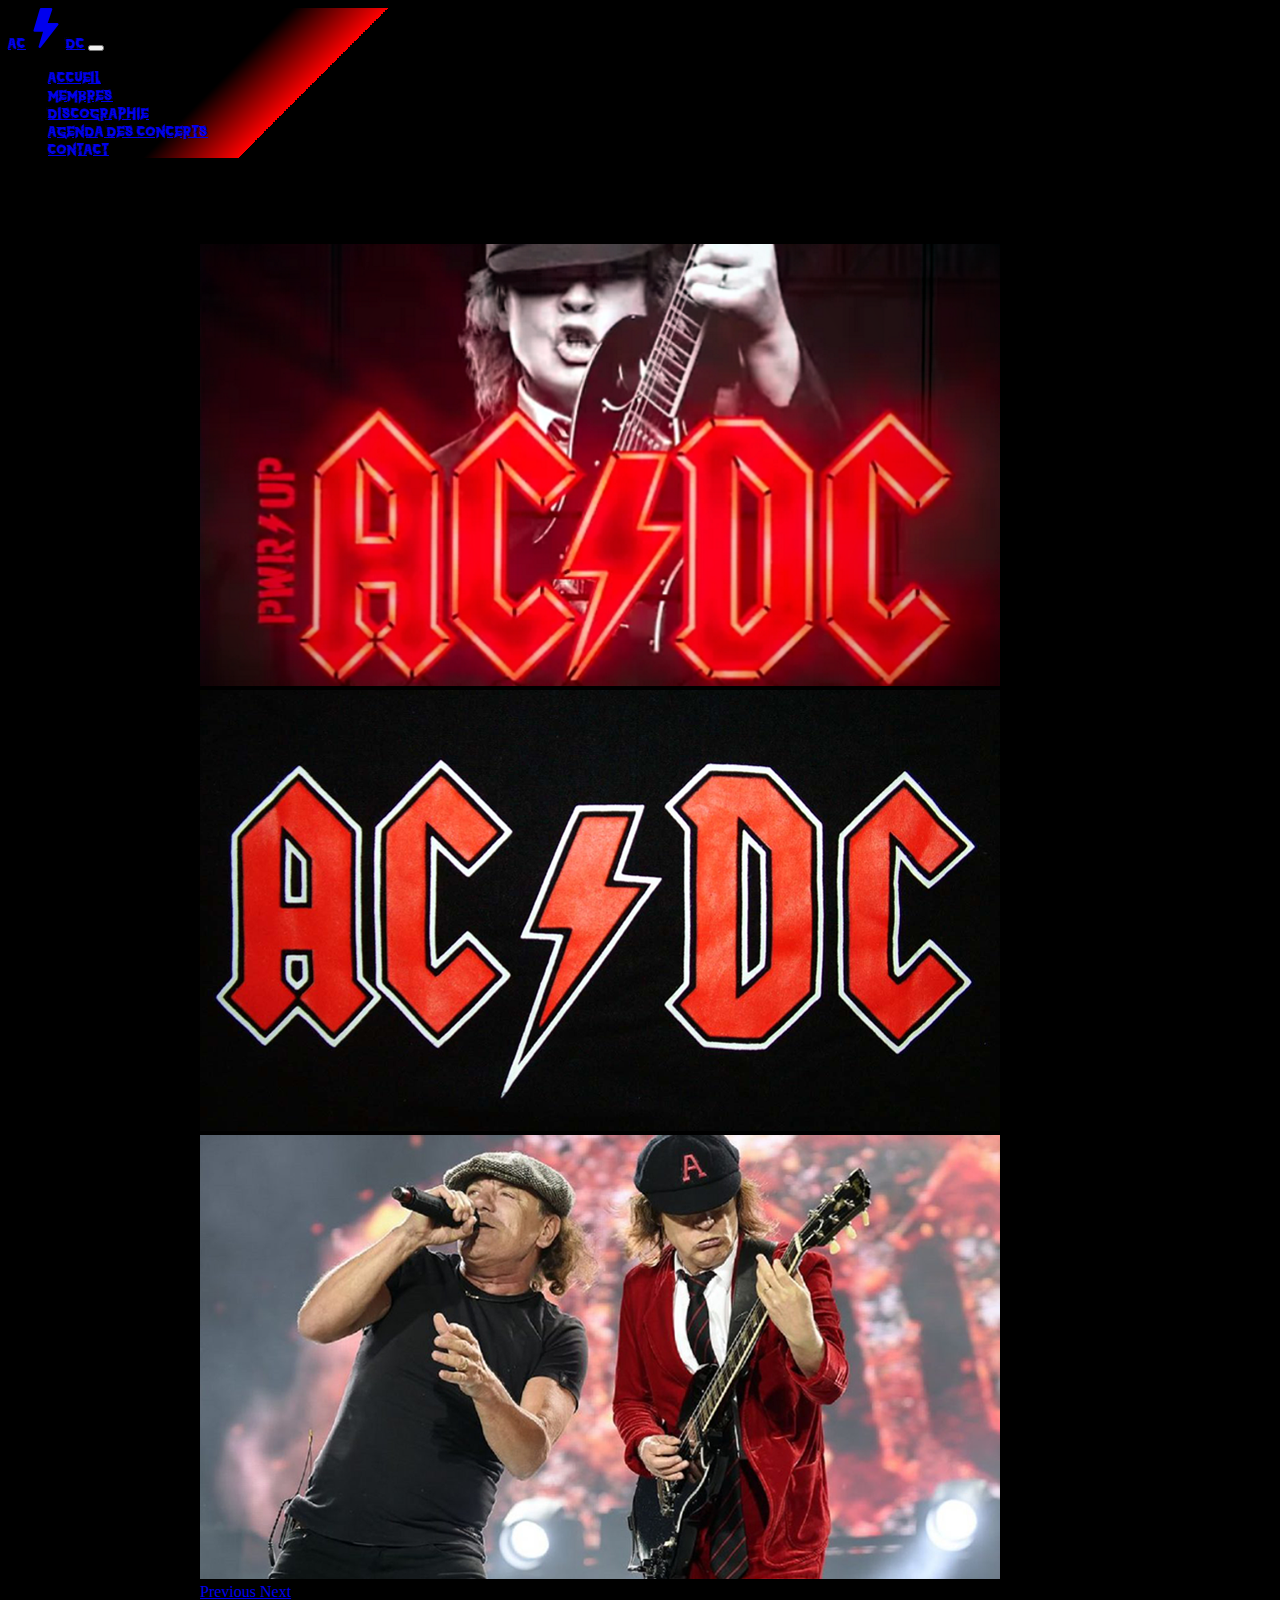
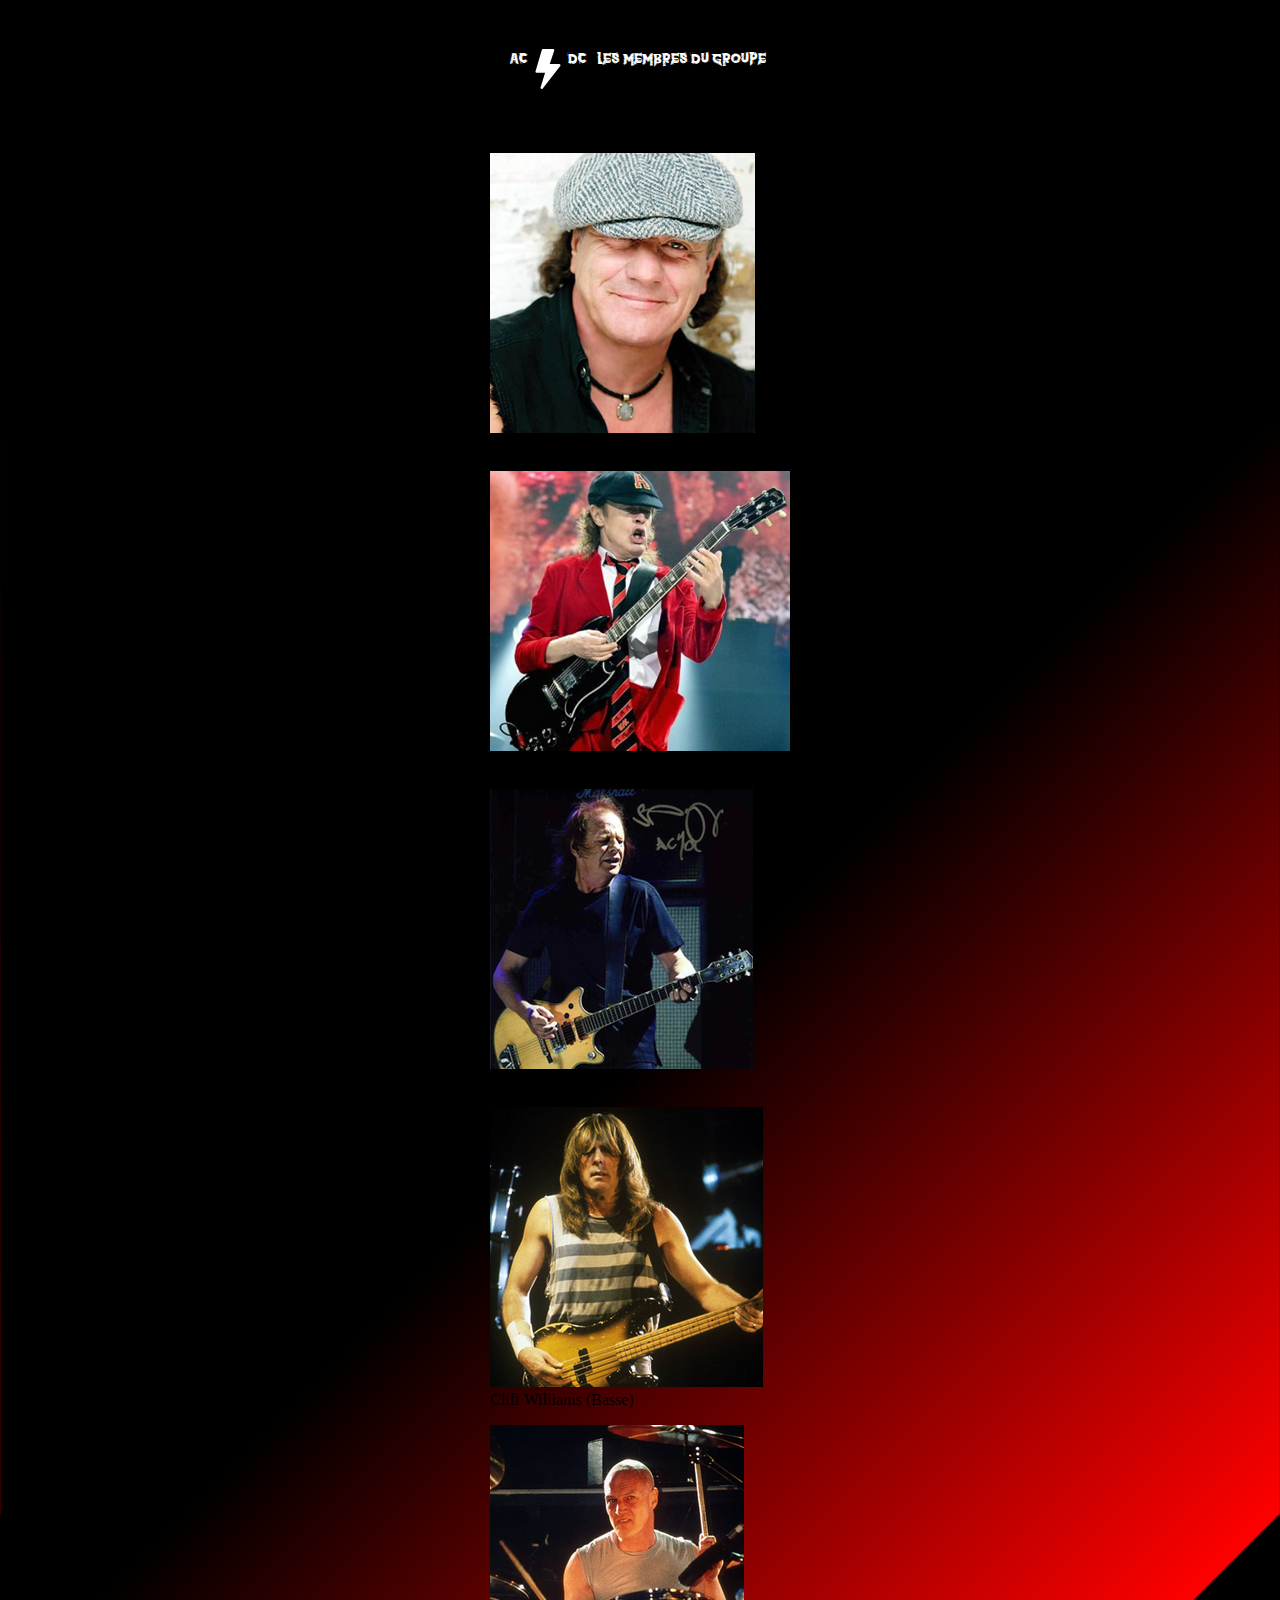
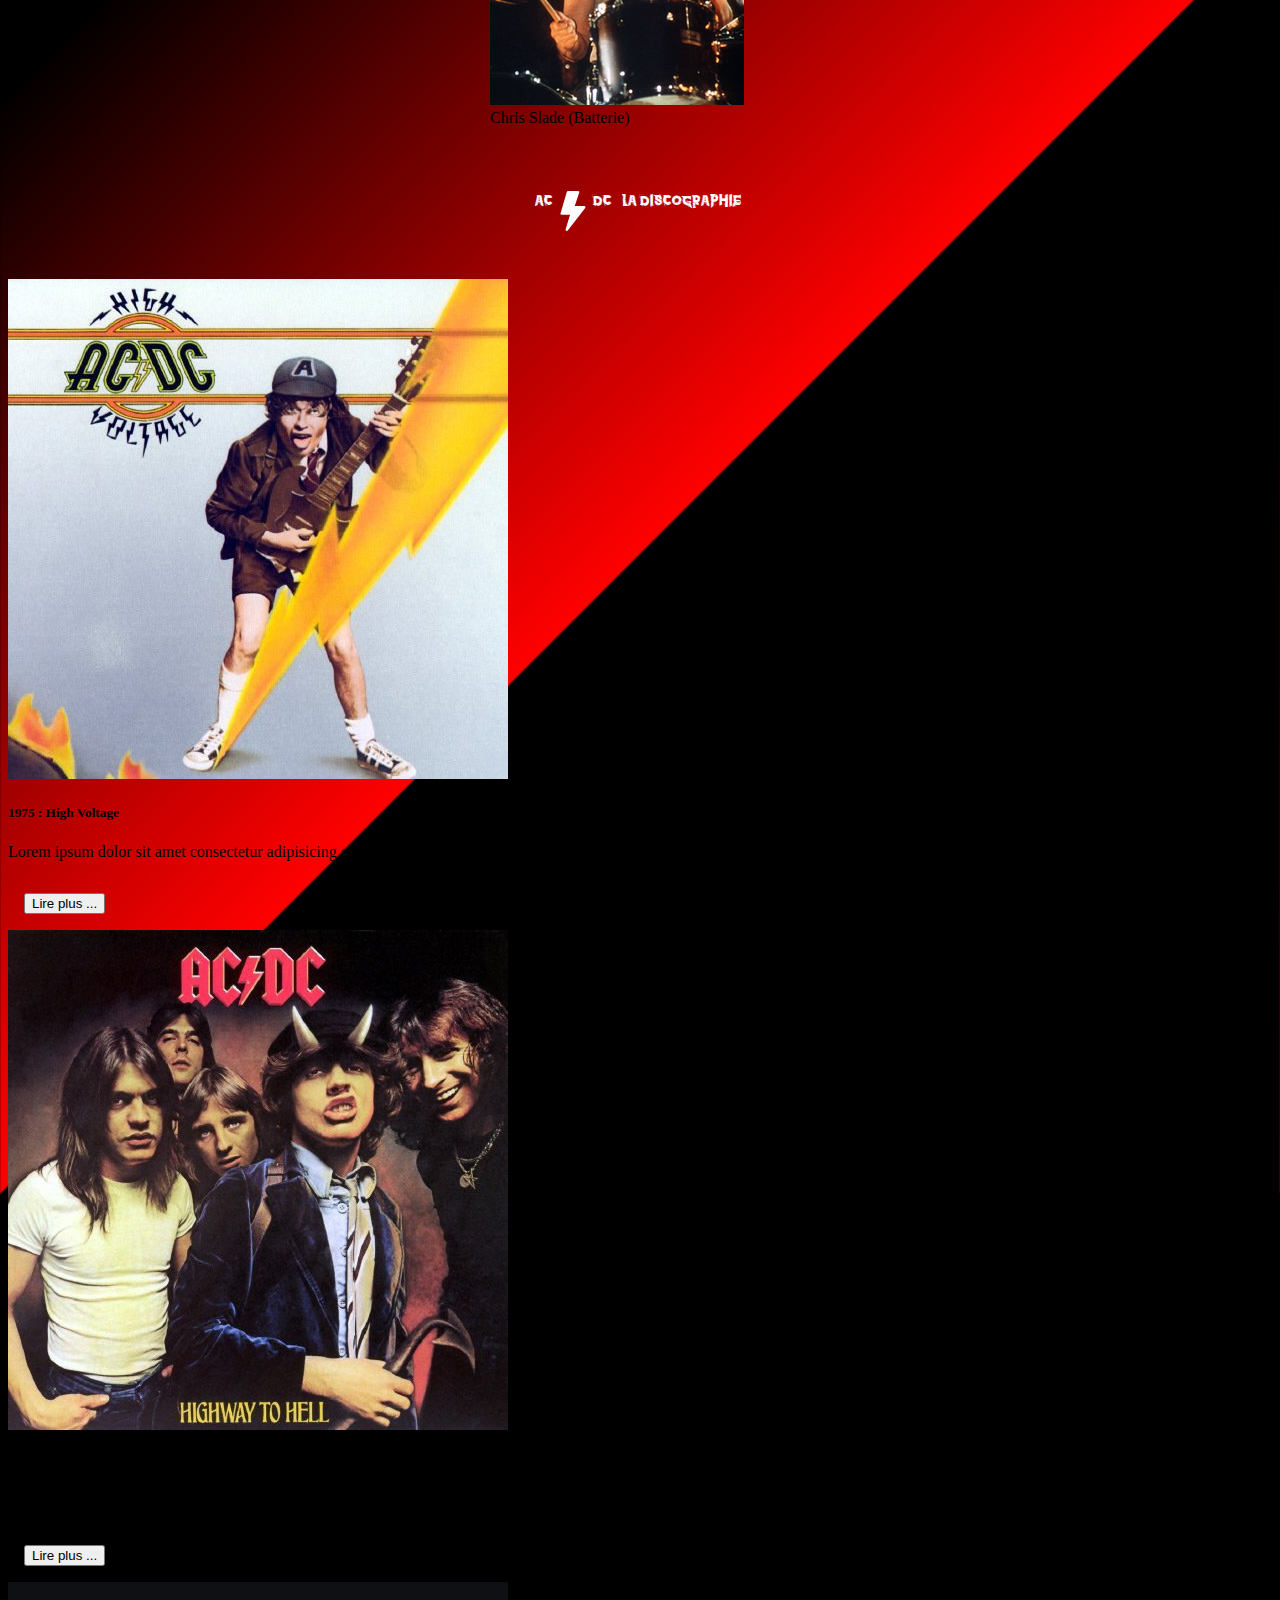
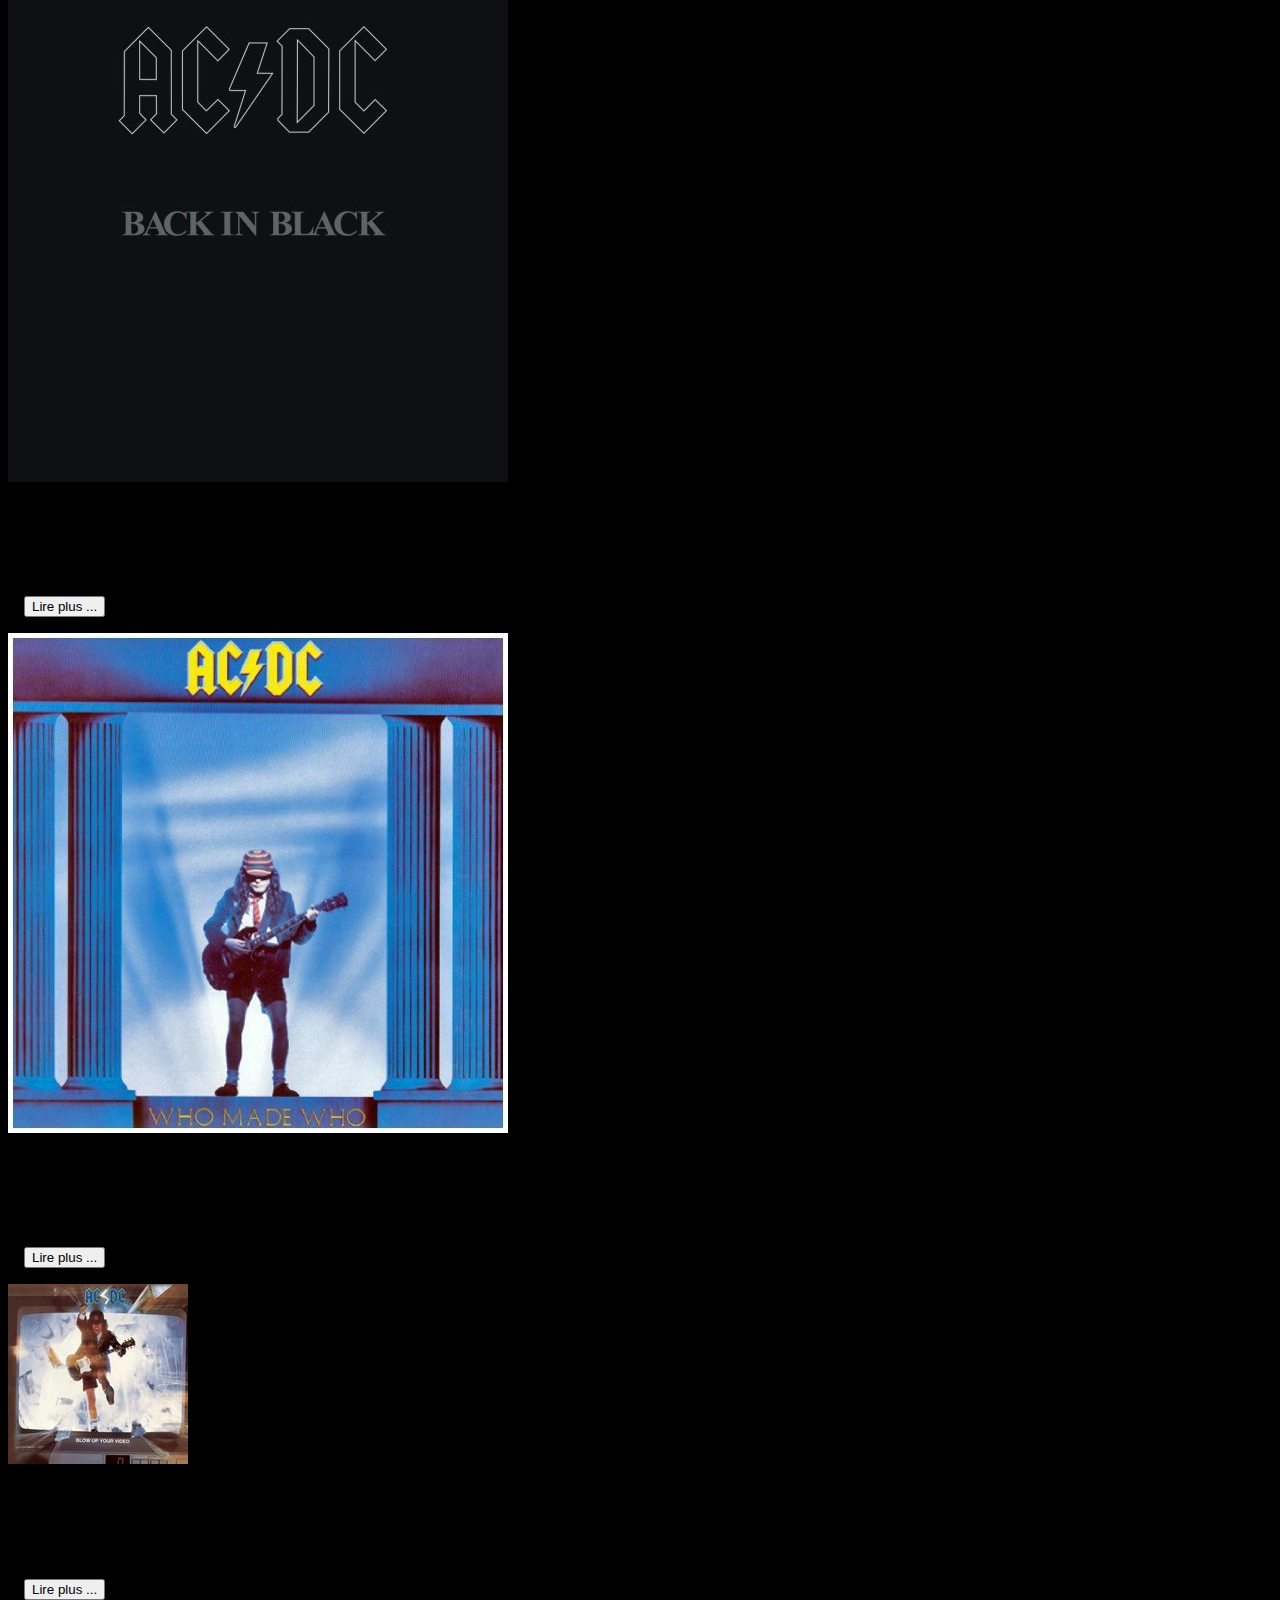
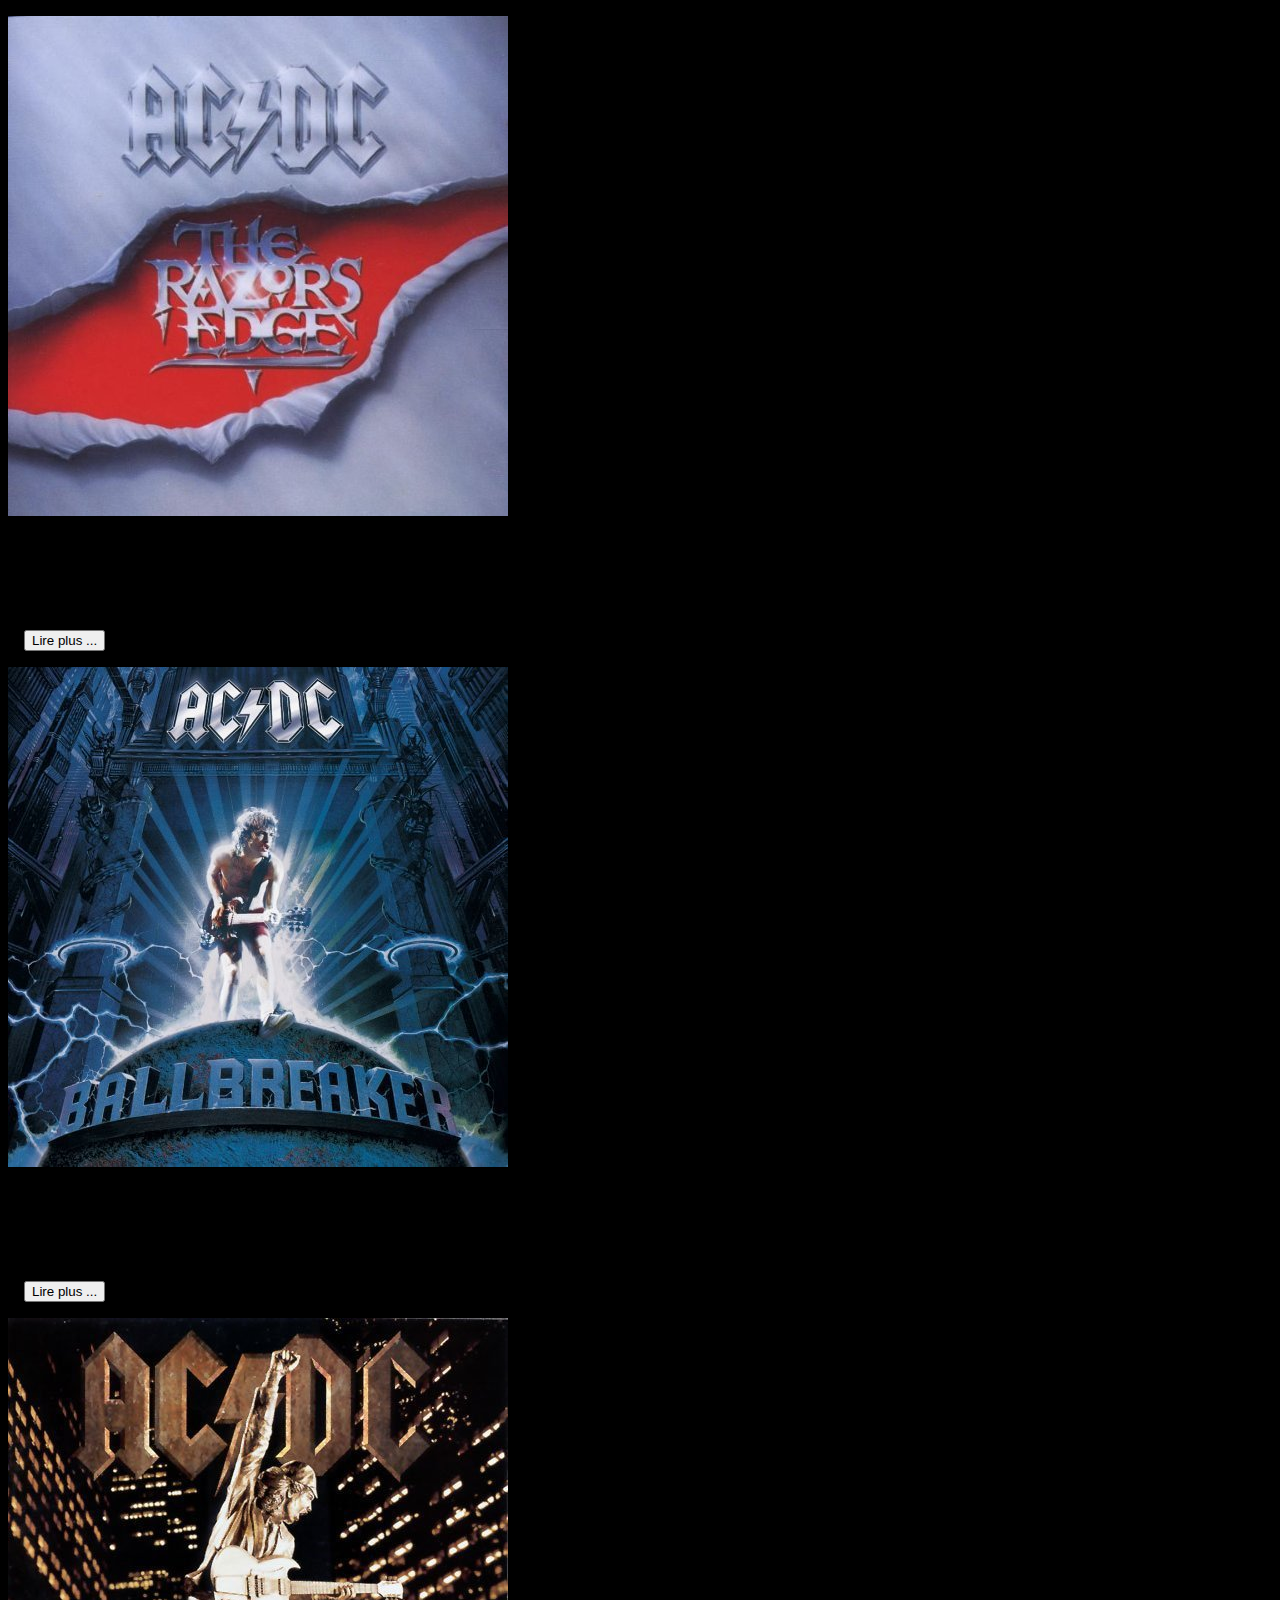
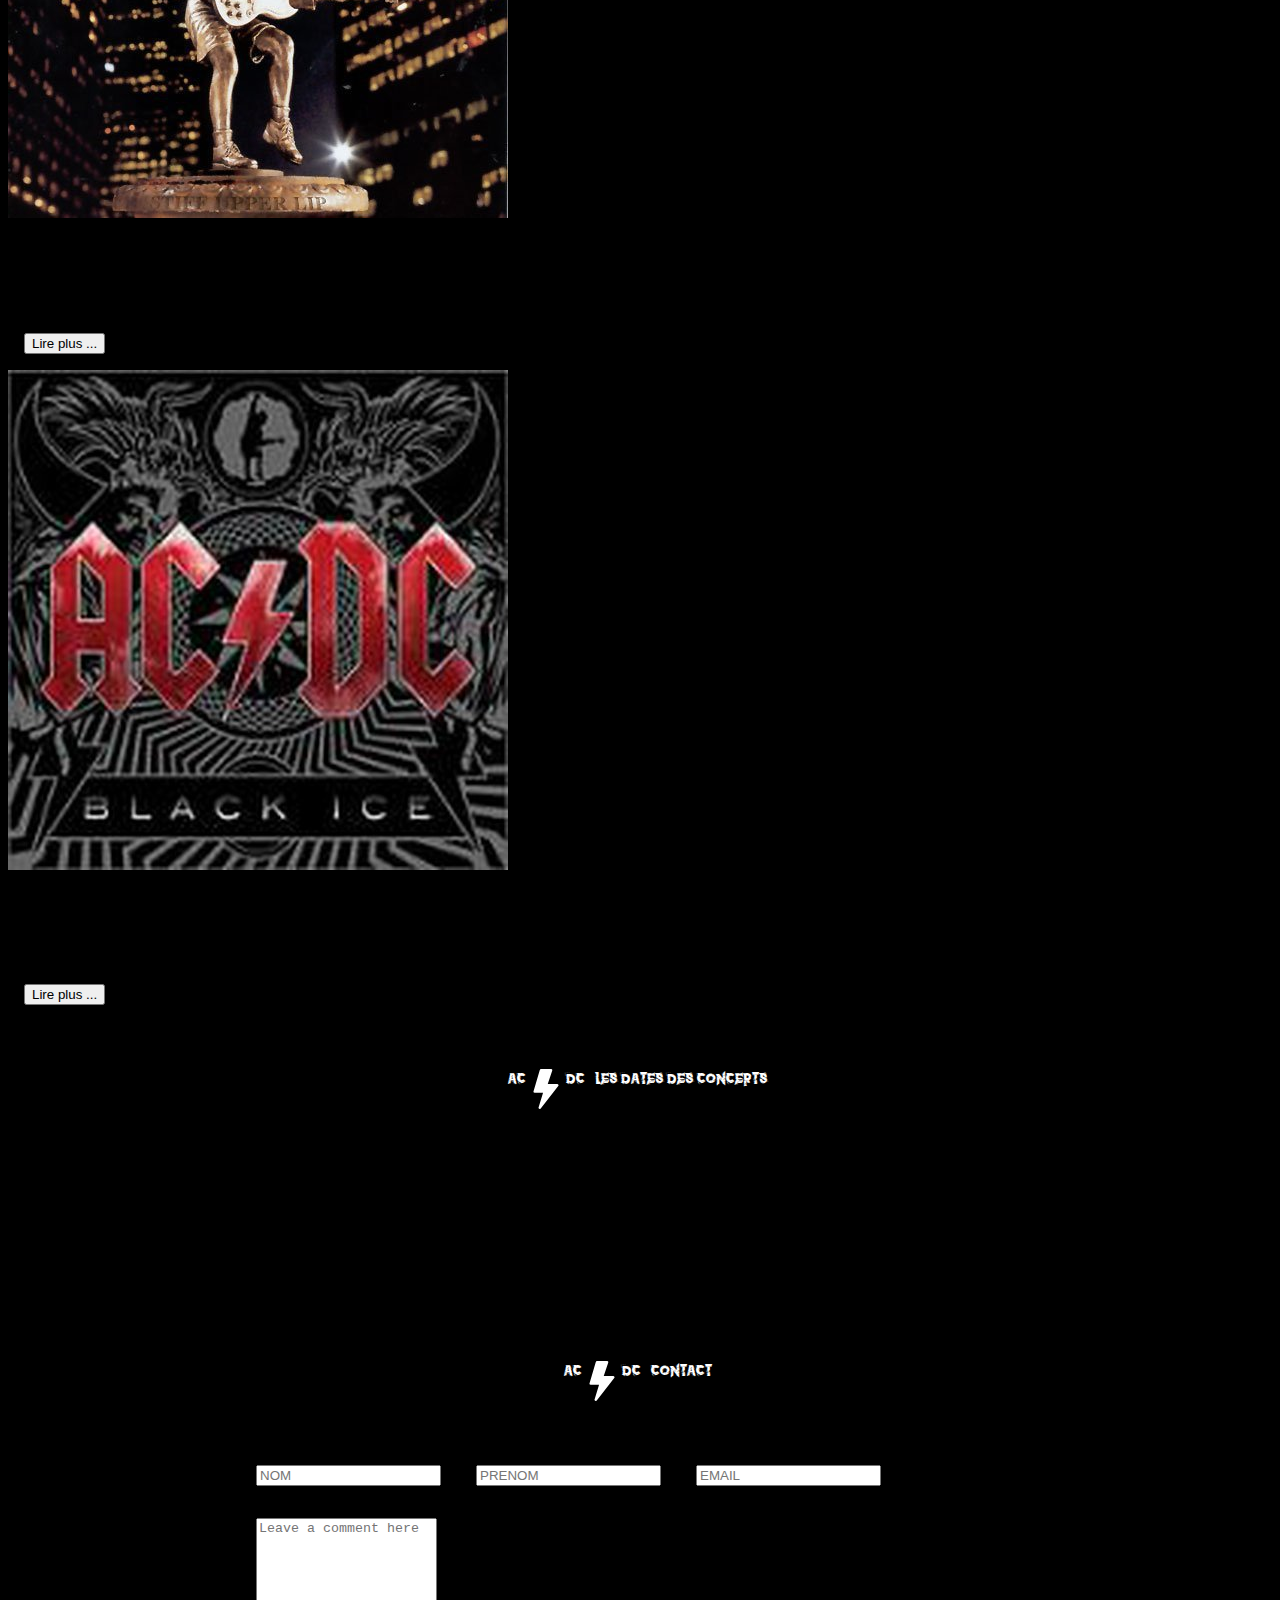
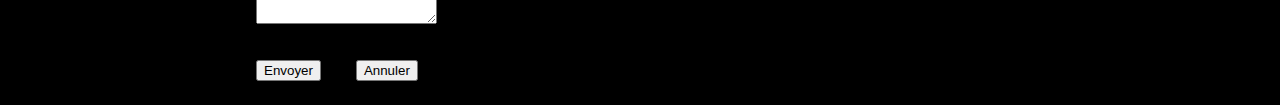
<file: ACDC/index.html>
<!DOCTYPE html>
<html lang="fr">

<head>
    <meta charset="UTF-8">
    <meta http-equiv="X-UA-Compatible" content="IE=edge">
    <meta name="viewport" content="width=device-width, initial-scale=1.0">
    <title>AC/DC</title>
    <link href="https://cdn.jsdelivr.net/npm/bootstrap@5.3.0-alpha1/dist/css/bootstrap.min.css" rel="stylesheet" integrity="sha384-GLhlTQ8iRABdZLl6O3oVMWSktQOp6b7In1Zl3/Jr59b6EGGoI1aFkw7cmDA6j6gD" crossorigin="anonymous">
    <link rel="stylesheet" href="css/style.css">
  </head>

<body>

<!--BARRE DE NAVIGATION-->
    <div id="navigation">
    <nav class="navbar navbar-expand-lg bg-body-tertiary">
        <div class="container-fluid bg-dark">
            <a class="navbar-brand text-light fs-1" href="#">AC<svg xmlns="http://www.w3.org/2000/svg" width="40" height="40" fill="currentColor" class="bi bi-lightning-fill text-danger" viewBox="0 0 16 16">
              <path d="M5.52.359A.5.5 0 0 1 6 0h4a.5.5 0 0 1 .474.658L8.694 6H12.5a.5.5 0 0 1 .395.807l-7 9a.5.5 0 0 1-.873-.454L6.823 9.5H3.5a.5.5 0 0 1-.48-.641l2.5-8.5z"/>
            </svg>DC</a> 
          <button class="navbar-toggler" type="button" data-bs-toggle="collapse" data-bs-target="#navbarNav" aria-controls="navbarNav" aria-expanded="false" aria-label="Toggle navigation">
            <span class="navbar-toggler-icon"></span>
          </button>
          <div class="collapse navbar-collapse" id="navbarNav">
            <ul class="navbar-nav">
              <li class="nav-item">
                <a class="nav-link active text-danger fs-5" aria-current="page" href="#">Accueil</a>
              </li>
              <li class="nav-item">
                <a class="nav-link text-danger fs-5" href="#">Membres</a>
              </li>
              <li class="nav-item">
                <a class="nav-link text-danger fs-5" href="#">Discographie</a>
              </li>
              <li class="nav-item">
                <a class="nav-link text-danger fs-5" href="#">Agenda des concerts</a>
              </li>
              <li class="nav-item">
                <a class="nav-link text-danger fs-5" href="#">Contact</a>
              </li>
            </ul>
          </div>
        </div>
      </nav>
      </div>

<!--CAROUSSEL-->

<div class="carousel">
<div id="carouselWithIndicators" class="carousel slide" data-bs-ride="carousel">
  <ol class="carousel-indicators">
    <li data-bs-target="#carouselWithIndicators" data-bs-slide-to="0" class="active"></li>
    <li data-bs-target="#carouselWithIndicators" data-bs-slide-to="1"></li>
    <li data-bs-target="#carouselWithIndicators" data-bs-slide-to="2"></li>
  </ol>
  <div class="carousel-inner">
    <div class="carousel-item active">
      <img src="img/ac-dc-1.png" class="d-block w-100" alt="Slide 1">
    </div>
    <div class="carousel-item">
      <img src="img/ac-dc-2.png" class="d-block w-100" alt="Slide 2">
    </div>
    <div class="carousel-item">
      <img src="img/ac-dc-3.png" class="d-block w-100" alt="Slide 3">
    </div>
  </div>
  <a class="carousel-control-prev" href="#carouselWithIndicators" role="button" data-bs-slide="prev">
    <span class="carousel-control-prev-icon" aria-hidden="true"></span>
    <span class="visually-hidden">Previous</span>
  </a>
  <a class="carousel-control-next" href="#carouselWithIndicators" role="button" data-bs-slide="next">
    <span class="carousel-control-next-icon" aria-hidden="true"></span>
    <span class="visually-hidden">Next</span>
  </a>
</div>
</div>

<!--LES MEMBRES DU GROUPE-->

      <p class="h1">AC<svg xmlns="http://www.w3.org/2000/svg" width="40" height="40" fill="currentColor" class="bi bi-lightning-fill text-danger" viewBox="0 0 16 16">
        <path d="M5.52.359A.5.5 0 0 1 6 0h4a.5.5 0 0 1 .474.658L8.694 6H12.5a.5.5 0 0 1 .395.807l-7 9a.5.5 0 0 1-.873-.454L6.823 9.5H3.5a.5.5 0 0 1-.48-.641l2.5-8.5z"/>
      </svg>DC--LES MEMBRES DU GROUPE-</p>

      <div id="membres">
      <div class="d-flex flex-row bd-highlight">
        <div class="p-2 bd-highlight">
          <figure class="figure">
          <img src="img/brian-johnson.png" class="figure-img img-fluid rounded border border-light border border-3" alt="figure-img">
          <figcaption class="figure-caption text-light">Brian Johnson (Chant)</figcaption>
          </figure>
        </div>
        <div class="p-2 bd-highlight">
          <figure class="figure">
            <img src="img/angus-young.png" class="figure-img img-fluid rounded border border-light border border-3" alt="figure-img">
            <figcaption class="figure-caption text-light">Angus Young (Guitare Solo)</figcaption>
          </figure>
        </div>
        <div class="p-2 bd-highlight">
          <figure class="figure">
            <img src="img/steve-young.png" class="figure-img img-fluid rounded border border-light border border-3" alt="figure-img">
            <figcaption class="figure-caption text-light">Steve Young (Guitare)</figcaption>
          </figure>
        </div>
        <div class="p-2 bd-highlight">
          <figure class="figure">
            <img src="img/cliff-williams.png" class="figure-img img-fluid rounded border border-light border border-3" alt="figure-img">
            <figcaption class="figure-caption text-light">Cliff Williams (Basse)</figcaption>
          </figure>
        </div>
        <div class="p-2 bd-highlight">
          <figure class="figure">
            <img src="img/chris-slade.png" class="figure-img img-fluid rounded border border-light border border-3" alt="figure-img">
            <figcaption class="figure-caption text-light">Chris Slade (Batterie)</figcaption>
          </figure>
        </div>
      </div>
      </div>
        
<!--DISCOGRAPHIE-->      

<p class="h1">AC<svg xmlns="http://www.w3.org/2000/svg" width="40" height="40" fill="currentColor" class="bi bi-lightning-fill text-danger" viewBox="0 0 16 16">
  <path d="M5.52.359A.5.5 0 0 1 6 0h4a.5.5 0 0 1 .474.658L8.694 6H12.5a.5.5 0 0 1 .395.807l-7 9a.5.5 0 0 1-.873-.454L6.823 9.5H3.5a.5.5 0 0 1-.48-.641l2.5-8.5z"/>
</svg>DC--LA DISCOGRAPHIE-</p>

<div class="row">
  <div class="col">
<!--COLONNE 1-->
  <div class="card">
    <img src="img/Discographie/High-voltage-1975.jpg" class="card-img-top" alt="card-img-top">
    <div class="card-body">
      <h5 class="card-title text-danger">1975 : High Voltage</h5>
      <p class="card-text">Lorem ipsum dolor sit amet consectetur adipisicing elit. Non aut vero rem! Dolor, ipsa nemo?</p>
      <button type="button" class="btn btn-primary p-3 mb-2 bg-danger text-white border border-danger">Lire plus ...</button>
    </div>
  </div>
  <div class="card">
    <img src="img/Discographie/Highway-to-hell-1979.jpg" class="card-img-top" alt="card-img-top">
    <div class="card-body">
      <h5 class="card-title text-danger">1979 : Higway to Hell</h5>
      <p class="card-text">Lorem ipsum dolor sit amet consectetur adipisicing elit. Non aut vero rem! Dolor, ipsa nemo?</p>
      <button type="button" class="btn btn-primary p-3 mb-2 bg-danger text-white border border-danger">Lire plus ...</button>
    </div>
  </div>
  <div class="card">
    <img src="img/Discographie/Back-in-black-1980.jpg" class="card-img-top" alt="card-img-top">
    <div class="card-body">
      <h5 class="card-title text-danger">1980 : Black in Black</h5>
      <p class="card-text">Lorem ipsum dolor sit amet consectetur adipisicing elit. Non aut vero rem! Dolor, ipsa nemo?</p>
      <button type="button" class="btn btn-primary p-3 mb-2 bg-danger text-white border border-danger">Lire plus ...</button>
    </div>
  </div>
</div>
<!--COLONNE 2-->
  <div class="col"><div class="card">
    <img src="img/Discographie/Who-made-who-1986.jpg" class="card-img-top" alt="card-img-top">
    <div class="card-body">
      <h5 class="card-title text-danger">1986 : Who made Who</h5>
      <p class="card-text">Lorem ipsum dolor sit amet consectetur adipisicing elit. Non aut vero rem! Dolor, ipsa nemo?</p>
      <button type="button" class="btn btn-primary p-3 mb-2 bg-danger text-white border border-danger">Lire plus ...</button>
    </div>
  </div>
  <div class="card">
    <img src="img/Discographie/Blow-up-your-video-1988.jpg" class="card-img-top" alt="card-img-top">
    <div class="card-body">
      <h5 class="card-title text-danger">1988 : Blow up your Video</h5>
      <p class="card-text">Lorem ipsum dolor sit amet consectetur adipisicing elit. Non aut vero rem! Dolor, ipsa nemo?</p>
      <button type="button" class="btn btn-primary p-3 mb-2 bg-danger text-white border border-danger">Lire plus ...</button>
    </div>
  </div>
  <div class="card">
    <img src="img/Discographie/Razor-edge-1990.jpg" class="card-img-top" alt="card-img-top">
    <div class="card-body">
      <h5 class="card-title text-danger">1990 : Razor's Edge</h5>
      <p class="card-text">Lorem ipsum dolor sit amet consectetur adipisicing elit. Non aut vero rem! Dolor, ipsa nemo?</p>
      <button type="button" class="btn btn-primary p-3 mb-2 bg-danger text-white border border-danger">Lire plus ...</button>
    </div>
  </div>
</div>
<!--COLONNE 3-->
  <div class="col"><div class="card">
    <img src="img/Discographie/Ballbreaker-1995.jpg" class="card-img-top" alt="card-img-top">
    <div class="card-body">
      <h5 class="card-title text-danger">1995 : BallBreaker</h5>
      <p class="card-text">Lorem ipsum dolor sit amet consectetur adipisicing elit. Non aut vero rem! Dolor, ipsa nemo?</p>
      <button type="button" class="btn btn-primary p-3 mb-2 bg-danger text-white border border-danger">Lire plus ...</button>
    </div>
  </div>
  <div class="card">
    <img src="img/Discographie/Stiff-upper-lip-2000.jpg" class="card-img-top" alt="card-img-top">
    <div class="card-body">
      <h5 class="card-title text-danger">2000 : Stiff Uper Lip</h5>
      <p class="card-text">Lorem ipsum dolor sit amet consectetur adipisicing elit. Non aut vero rem! Dolor, ipsa nemo?</p>
      <button type="button" class="btn btn-primary p-3 mb-2 bg-danger text-white border border-danger">Lire plus ...</button>
    </div>
  </div>
  <div class="card">
    <img src="img/Discographie/Black-ice-2008.jpg" class="card-img-top" alt="card-img-top">
    <div class="card-body">
      <h5 class="card-title text-danger">2008 : Black Ice</h5>
      <p class="card-text">Lorem ipsum dolor sit amet consectetur adipisicing elit. Non aut vero rem! Dolor, ipsa nemo?</p>
      <button type="button" class="btn btn-primary p-3 mb-2 bg-danger text-white border border-danger">Lire plus ...</button>
    </div>
  </div>
</div>
</div>

<!--LES DATES DE CONCERTS-->

<p class="h1">AC<svg xmlns="http://www.w3.org/2000/svg" width="40" height="40" fill="currentColor" class="bi bi-lightning-fill text-danger" viewBox="0 0 16 16">
  <path d="M5.52.359A.5.5 0 0 1 6 0h4a.5.5 0 0 1 .474.658L8.694 6H12.5a.5.5 0 0 1 .395.807l-7 9a.5.5 0 0 1-.873-.454L6.823 9.5H3.5a.5.5 0 0 1-.48-.641l2.5-8.5z"/>
</svg>DC--LES DATES DES CONCERTS-</p>

<div id="table">
<table class="table">
  <thead>
    <tr class="text-danger">
      <th scope="col">Date</th>
      <th scope="col">Heure</th>
      <th scope="col">Salle</th>
      <th scope="col">Ville</th>
    </tr>
  </thead>
  <tbody>
    <tr class="table-dark">
      <td>08/06/2000</td>
      <td>21:00</td>
      <td>Stade deFrance</td>
      <td>Paris</td>
    </tr>
    <tr class="table-dark">
      <td>12/05/2002</td>
      <td>21:00</td>
      <td>Esplanade</td>
      <td>Singapour</td>
    </tr>
    <tr class="table-dark">
      <td>18/09/2009</td>
      <td>20:30</td>
      <td>Opera</td>
      <td>Sydney</td>
    </tr>
    <tr class="table-dark">
      <td>12/09/2021</td>
      <td>20:30</td>
      <td>Massey Hall</td>
      <td>Toronto</td>
    </tr>
    <tr class="table-dark">
      <td>12/09/2022</td>
      <td>20:30</td>
      <td>Madison Square Garden</td>
      <td>New York</td>
    </tr>
    <tr class="table-dark">
      <td>08/06/2023</td>
      <td>21:30</td>
      <td>Stade deFrance</td>
      <td>Paris</td>
    </tr>
  </tbody>
</table>
</div>

<!--CONTACT-->

<p class="h1">AC<svg xmlns="http://www.w3.org/2000/svg" width="40" height="40" fill="currentColor" class="bi bi-lightning-fill text-danger" viewBox="0 0 16 16">
  <path d="M5.52.359A.5.5 0 0 1 6 0h4a.5.5 0 0 1 .474.658L8.694 6H12.5a.5.5 0 0 1 .395.807l-7 9a.5.5 0 0 1-.873-.454L6.823 9.5H3.5a.5.5 0 0 1-.48-.641l2.5-8.5z"/>
</svg>DC--CONTACT-</p>

<div id="contact">
<input type="text" class="form-control" placeholder="NOM">
<input type="text" class="form-control" placeholder="PRENOM">
<input type="text" class="form-control" placeholder="EMAIL">
<div class="form-floating">
  <textarea class="form-control" placeholder="Leave a comment here" id="floatingTextarea" style="height: 100px"></textarea>
  <label for="floatingTextarea">VOTRE MESSAGE</label>
</div>
<button type="button" class="btn btn-danger">Envoyer</button>
<button type="button" class="btn btn-danger">Annuler</button>
</div>

<!--SCRIPT BOOTSTRAP POUR JS-->

    <script src="https://cdn.jsdelivr.net/npm/@popperjs/core@2.11.6/dist/umd/popper.min.js" integrity="sha384-oBqDVmMz9ATKxIep9tiCxS/Z9fNfEXiDAYTujMAeBAsjFuCZSmKbSSUnQlmh/jp3" crossorigin="anonymous"></script>
    <script src="https://cdn.jsdelivr.net/npm/bootstrap@5.3.0-alpha1/dist/js/bootstrap.min.js" integrity="sha384-mQ93GR66B00ZXjt0YO5KlohRA5SY2XofN4zfuZxLkoj1gXtW8ANNCe9d5Y3eG5eD" crossorigin="anonymous"></script>

  </body>

</html>
</file>
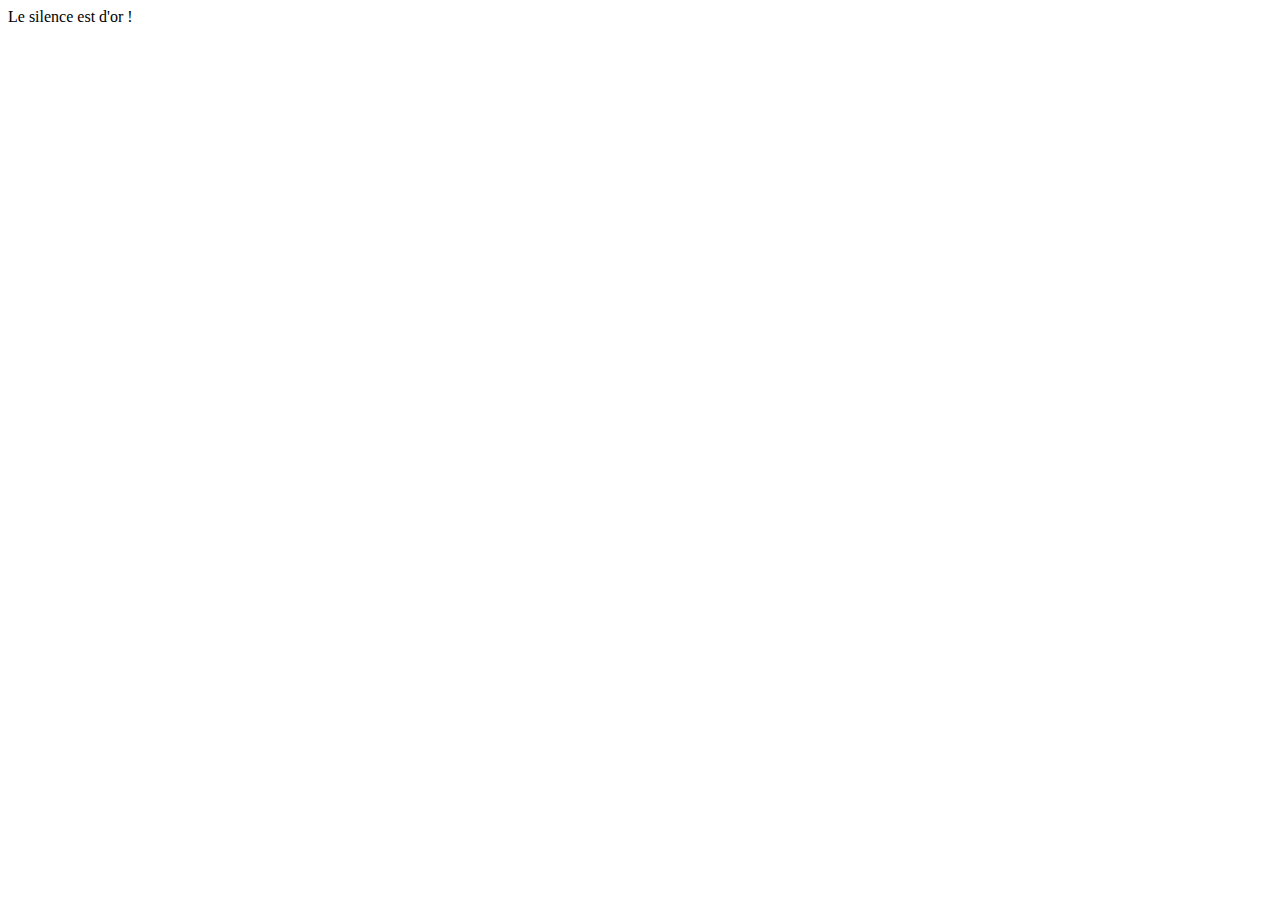
<file: BD/albumsMini/index.html>
<!DOCTYPE html>
<html>
    <head>
        <meta http-equiv="Content-Type" content="text/html; charset=UTF-8">
        <title>vond</title>
    </head>
    <body>
    Le silence est d'or !
    </body>
</html>
</file>
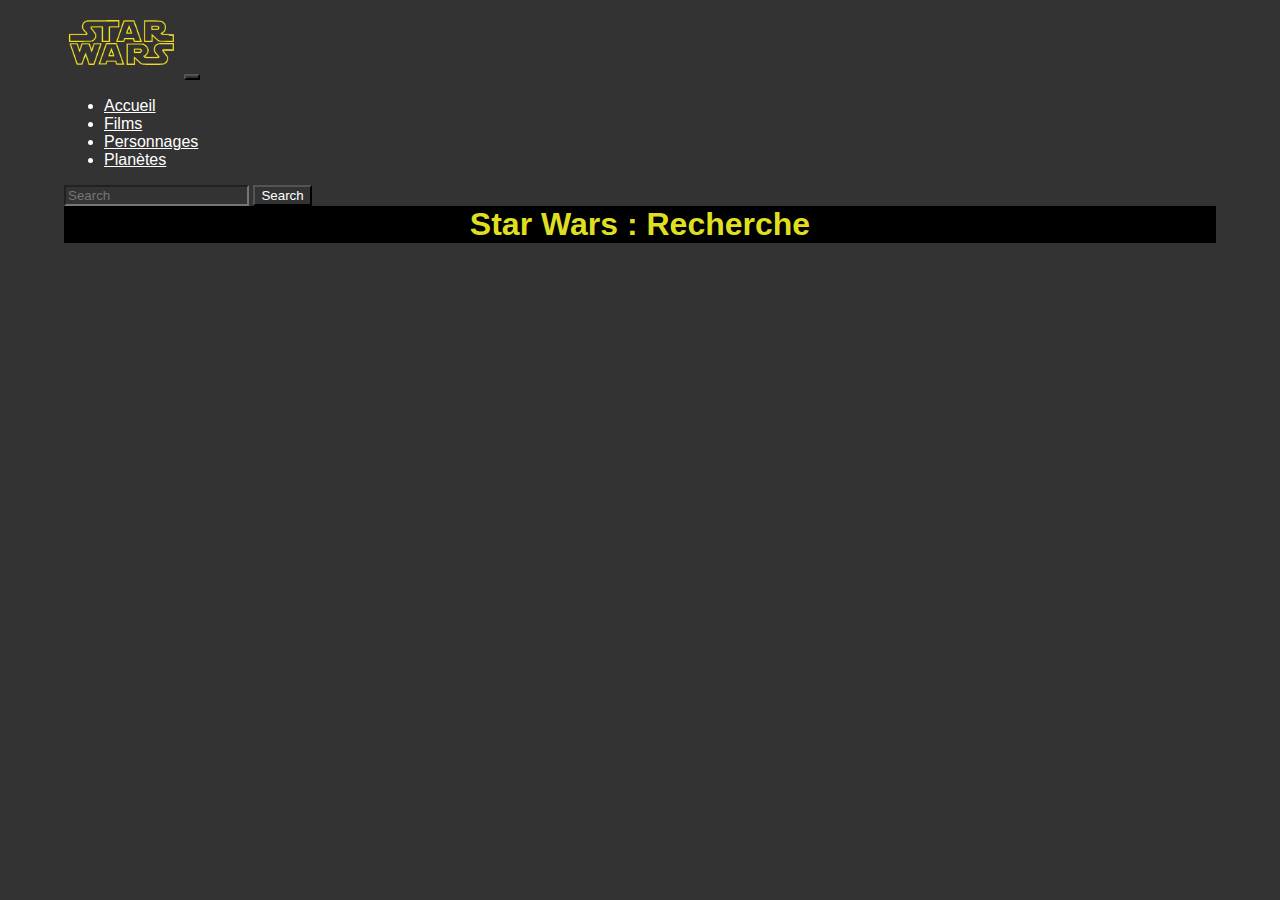
<file: Star Wars/html/index.html>
<!DOCTYPE html>
<html lang="fr">

<head>
  <meta charset="UTF-8">
  <meta http-equiv="X-UA-Compatible" content="IE=edge">
  <meta name="viewport" content="width=device-width, initial-scale=1.0">
  <title>Star Wars</title>
  <link href="https://cdn.jsdelivr.net/npm/bootstrap@5.3.0-alpha3/dist/css/bootstrap.min.css" rel="stylesheet"
    integrity="sha384-KK94CHFLLe+nY2dmCWGMq91rCGa5gtU4mk92HdvYe+M/SXH301p5ILy+dN9+nJOZ" crossorigin="anonymous">
  <link rel="stylesheet" href="../css/style.css">
</head>

<body>

  <!----------------------------------------------------------------------BARRE DE NAVIGATION-------------------------------------------------------------------------------------->

  <nav class="navbar navbar-expand-xl navbar-dark bg-dark">
    <div class="container-fluid">
      <img id="logo" src="../img/logo.png" alt="">
      <button class="navbar-toggler" type="button" data-bs-toggle="collapse" data-bs-target="#navbarDark"
        aria-controls="navbarDark" aria-expanded="false" aria-label="Toggle navigation">
        <span class="navbar-toggler-icon"></span>
      </button>
      <div class="collapse navbar-collapse show" id="navbarDark">
        <ul class="navbar-nav me-auto mb-2 mb-xl-0">
          <li class="nav-item">
            <a class="nav-link active" aria-current="page" href="index.html">Accueil</a>
          </li>
          <li class="nav-item">
            <a class="nav-link active" aria-current="page" href="movie.html">Films</a>
          </li>
          <li class="nav-item">
            <a class="nav-link active" aria-current="page" href="people.html">Personnages</a>
          </li>
          <li class="nav-item">
            <a class="nav-link active" aria-current="page" href="planet.html">Planètes</a>
          </li>
        </ul>
        <form class="d-flex">
          <input class="form-control me-2" type="search" placeholder="Search" aria-label="Search">
          <button class="btn btn-outline-light" type="submit">Search</button>
        </form>
      </div>
    </div>
  </nav>

  <!------------------------------------------------------------------------------------------------------------------------------------------------------------>

  <h1>Star Wars : Recherche</h1>
  
  <script src="https://cdn.jsdelivr.net/npm/bootstrap@5.3.0-alpha3/dist/js/bootstrap.bundle.min.js"
    integrity="sha384-ENjdO4Dr2bkBIFxQpeoTz1HIcje39Wm4jDKdf19U8gI4ddQ3GYNS7NTKfAdVQSZe"
    crossorigin="anonymous"></script>
  <script src="../js/script.js"></script>
</body>

</html>
</file>
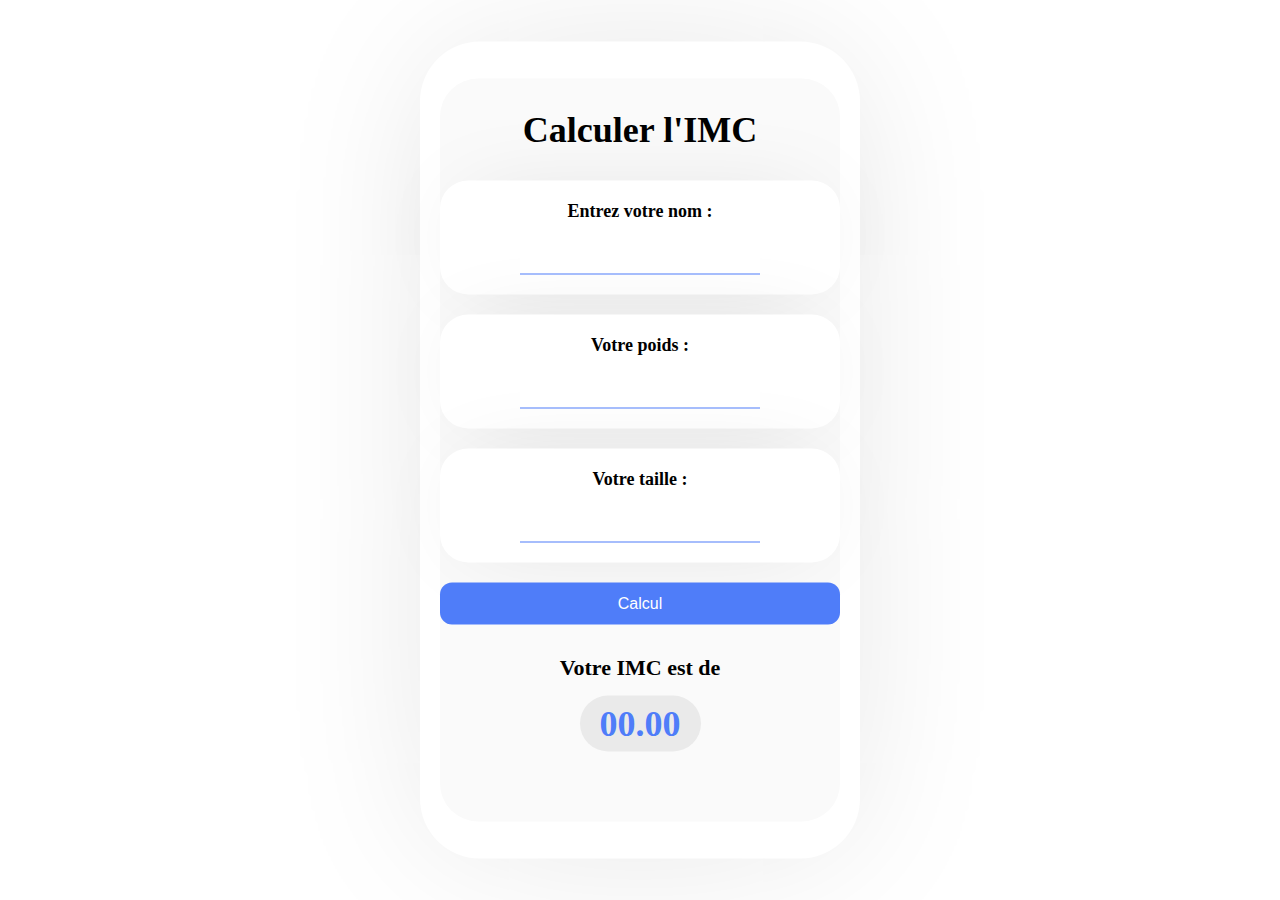
<file: Calculatrice IMC/calculatrice.html>
<!DOCTYPE html>
<html lang="fr">

<head>
    <meta charset="UTF-8">
    <meta http-equiv="X-UA-Compatible" content="IE=edge">
    <meta name="viewport" content="width=device-width, initial-scale=1.0">
    <title>Calculer l'IMC</title>
    <link rel="stylesheet" href="css/style.css">
</head>

<body>
    <div class="container">
        <div class="box">
            <h1>Calculer l'IMC</h1>
            <div class="input">
                <label for="nom">Entrez votre nom :</label>
                <input type="text"></input>
            </div>
            <div class="input">
                <label for="poids">Votre poids :</label>
                <input type="number"></input>
            </div>
            <div class="input">
                <label for="taille">Votre taille :</label>
                <input type="number"></input>
            </div>
            <button id="calcul">Calcul</button>
            <div class="resultat">
                <p>Votre IMC est de </p>
                <div id="resultat">00.00</div>
                <p class="comment"></p>
            </div>
        </div>
    </div>
    <script src="js/script.js"></script>
</body>

</html>
</file>
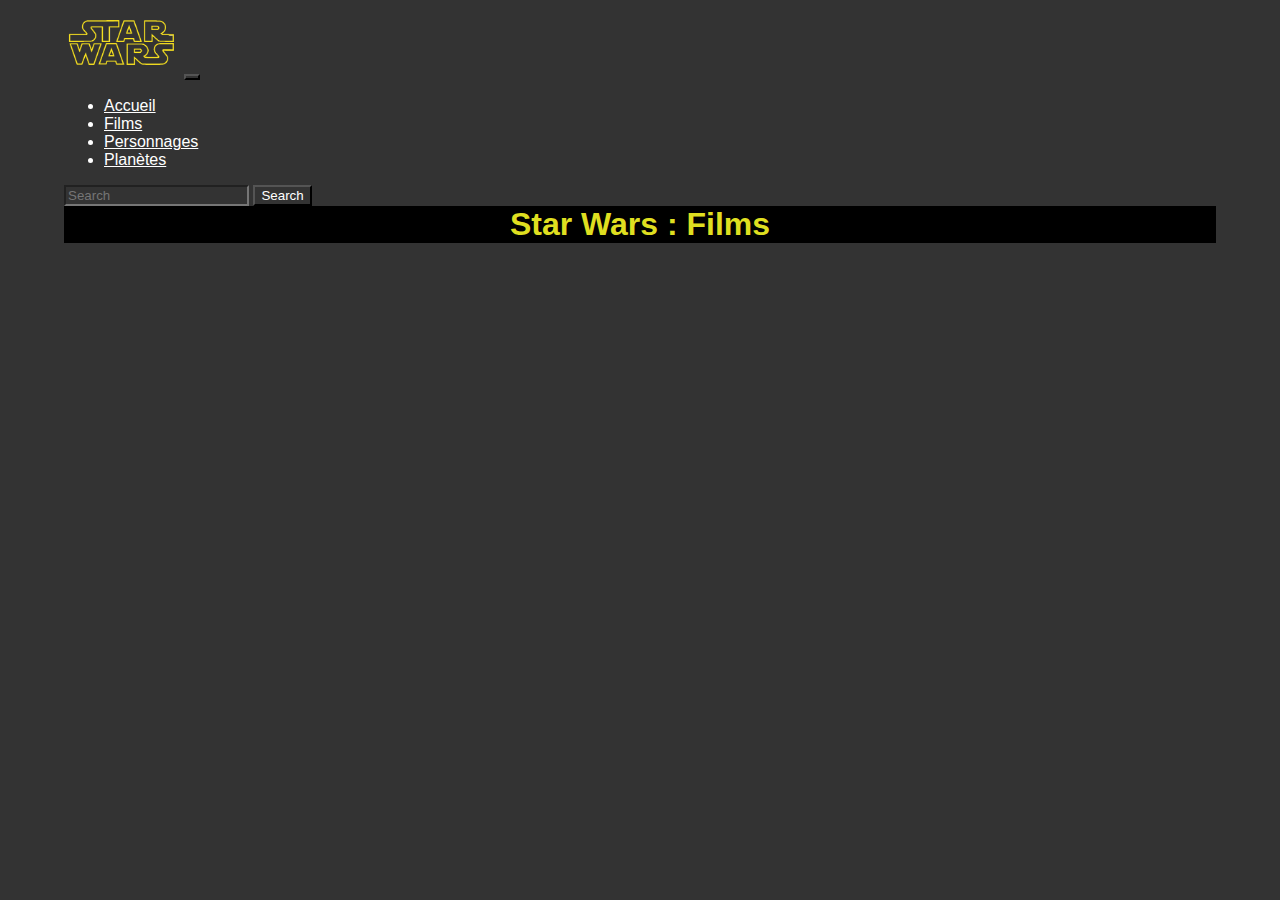
<file: Star Wars/html/movie.html>
<!DOCTYPE html>
<html lang="fr">
<head>
    <meta charset="UTF-8">
    <meta http-equiv="X-UA-Compatible" content="IE=edge">
    <meta name="viewport" content="width=device-width, initial-scale=1.0">
    <title>Star Wars - Films</title>
    <link href="https://cdn.jsdelivr.net/npm/bootstrap@5.3.0-alpha3/dist/css/bootstrap.min.css" rel="stylesheet" integrity="sha384-KK94CHFLLe+nY2dmCWGMq91rCGa5gtU4mk92HdvYe+M/SXH301p5ILy+dN9+nJOZ" crossorigin="anonymous">
    <link rel="stylesheet" href="../css/style.css">
</head>
<body>

    <!----------------------------------------------------------------------BARRE DE NAVIGATION-------------------------------------------------------------------------------------->
    
    <nav class="navbar navbar-expand-xl navbar-dark bg-dark">
        <div class="container-fluid">
          <img id="logo" src="../img/logo.png" alt="">
          <button class="navbar-toggler" type="button" data-bs-toggle="collapse" data-bs-target="#navbarDark" aria-controls="navbarDark" aria-expanded="false" aria-label="Toggle navigation">
            <span class="navbar-toggler-icon"></span>
          </button>
          <div class="collapse navbar-collapse show" id="navbarDark">
            <ul class="navbar-nav me-auto mb-2 mb-xl-0">
              <li class="nav-item">
                <a class="nav-link active" aria-current="page" href="index.html">Accueil</a>
              </li>
              <li class="nav-item">
                <a class="nav-link active" aria-current="page" href="movie.html">Films</a>
              </li>
              <li class="nav-item">
                <a class="nav-link active" aria-current="page" href="people.html">Personnages</a>
              </li>
              <li class="nav-item">
                <a class="nav-link active" aria-current="page" href="planet.html">Planètes</a>
              </li>
            </ul>
            <form class="d-flex">
              <input class="form-control me-2" type="search" placeholder="Search" aria-label="Search">
              <button class="btn btn-outline-light" type="submit">Search</button>
            </form>
          </div>
        </div>
      </nav>

<!------------------------------------------------------------------------------------------------------------------------------------------------------------>

<h1>Star Wars : Films</h1>

  <div id="cardListMovie"></div>

    <script src="https://cdn.jsdelivr.net/npm/bootstrap@5.3.0-alpha3/dist/js/bootstrap.bundle.min.js" integrity="sha384-ENjdO4Dr2bkBIFxQpeoTz1HIcje39Wm4jDKdf19U8gI4ddQ3GYNS7NTKfAdVQSZe" crossorigin="anonymous"></script>
    <script src="../js/script.js"></script>
</body>
</html>
</file>
<file: ACDC/css/style.css>
@font-face{
        font-family: 'thedark';
        src: url(../fonts/TheDark.ttf) format(opentype);
}

body{
        background: linear-gradient(135deg, black 30%, red 40%, black 30%);
}

.h1{
        font-family: 'thedark', sans-serif;
        color: white;
        display: flex;
        justify-content: center;
        margin: 3rem;
}



/*BARRE DE NAVIGATION*/

nav{
        font-family: 'thedark', sans-serif;
        width: 50rem;
        background: linear-gradient(135deg, black 30%, red 40%, black 30%);
}

/*CAROUSSEL*/

.carousel{
        margin: auto;
        padding-left: 6rem;
        padding-right: 6rem;
}

/*LES MEMBRES*/

#membres{
        display: flex;
        justify-content: center;
}

/*DISCOGRAPHIE*/

.row{
        gap: 8rem;
        width: 90rem;
        margin: auto;
}

/*LES DATES DE CONCERTS*/

#table{
        width: 90rem;
        margin: auto;
}

/*CONTACT*/

#contact{
        width: 50rem;
        margin: auto;
        font-family: 'thedark', sans-serif;
}

.form-control{
        margin: 1rem;
}

.btn{
        margin: 1rem;
}
</file>
<file: Star Wars/css/style.css>
*{
    background-color: #333333;
    color: white;
    font-family: 'Roboto', sans-serif;
    cursor: url('../img/cursor.gif'), auto;
}

#logo{
    width: 10%;
}

h1{
    color: 	#dfdf20;
    text-align: center;
    font-size: 2em;
    background-color: black;
    margin: 0;
}

body{
    margin-left: 5%;
    margin-right: 5%;
}

.card-list-movie{
    margin: 5%;
}
</file>
<file: Calculatrice IMC/css/style.css>
*{
    padding: 0;
    margin: 0;
    box-sizing: border-box;
}

body{
    min-height: 100vh;
    background-size: cover;
}

.container{
    position: absolute;
    left: 50%;
    top: 50%;
    transform: translate(-50%, -50%);
}

.box{
    min-width: 400px;
    background: #FAFAFA;
    border-radius: 38px;
    text-align: center;
    position: relative;
}

.box::before{
    content: '';
    position: absolute;
    height: 110%;
    width: 110%;
    left: -5%;
    top: -5%;
    background-color: rgba(255, 255, 255, 0.3);
    box-shadow: 0px 0px 166px -31px rgba(0, 0, 0, 0.15);
    border-radius: 60px;
    z-index: -1;
}

h1{
    font-weight: bold;
    font-size: 36px;
    padding: 30px 0;
}

.content{
    padding: 0 40px;
}

.input{
    background: #FFF;
    box-shadow: 0px 0px 95px -30px rgba(0, 0, 0, 0.15);
    border-radius: 28px;
    padding: 20px 0;
    margin-bottom: 20px;
}

.input label{
    display: block;
    font-size: 18px;
    font-weight: 600;
    color: #000;
    margin-bottom: 20px;
}

.input input{
    outline: none;
    border: none;
    border-bottom: 1px solid #4f7df9;
    width: 60%;
    text-align: center;
    font-size: 28px;
}

button#calcul{
    color: #FFF;
    background: #4f7df9;
    font-size: 16px;
    border-radius: 12px;
    padding: 12px 0;
    width: 100%;
    outline: none;
    border: none;
    transition: background .2s ease;
}

button#calcul:hover{
    background: #0044ff;
}

.resultat{
    padding: 30px 20px;
}

.resultat p{
    font-weight: 600;
    font-size: 22px;
    color: #000;
    margin-bottom: 15px;
}

.resultat #resultat{
    font-size: 36px;
    font-weight: 900;
    color: #4f7df9;
    background-color: #eaeaea;
    display: inline-block;
    padding: 7px 20px;
    border-radius: 55px;
    margin-bottom: 25px;
}

#comment{
    color: #4f7df9;
    font-weight: 800;
}
</file>
